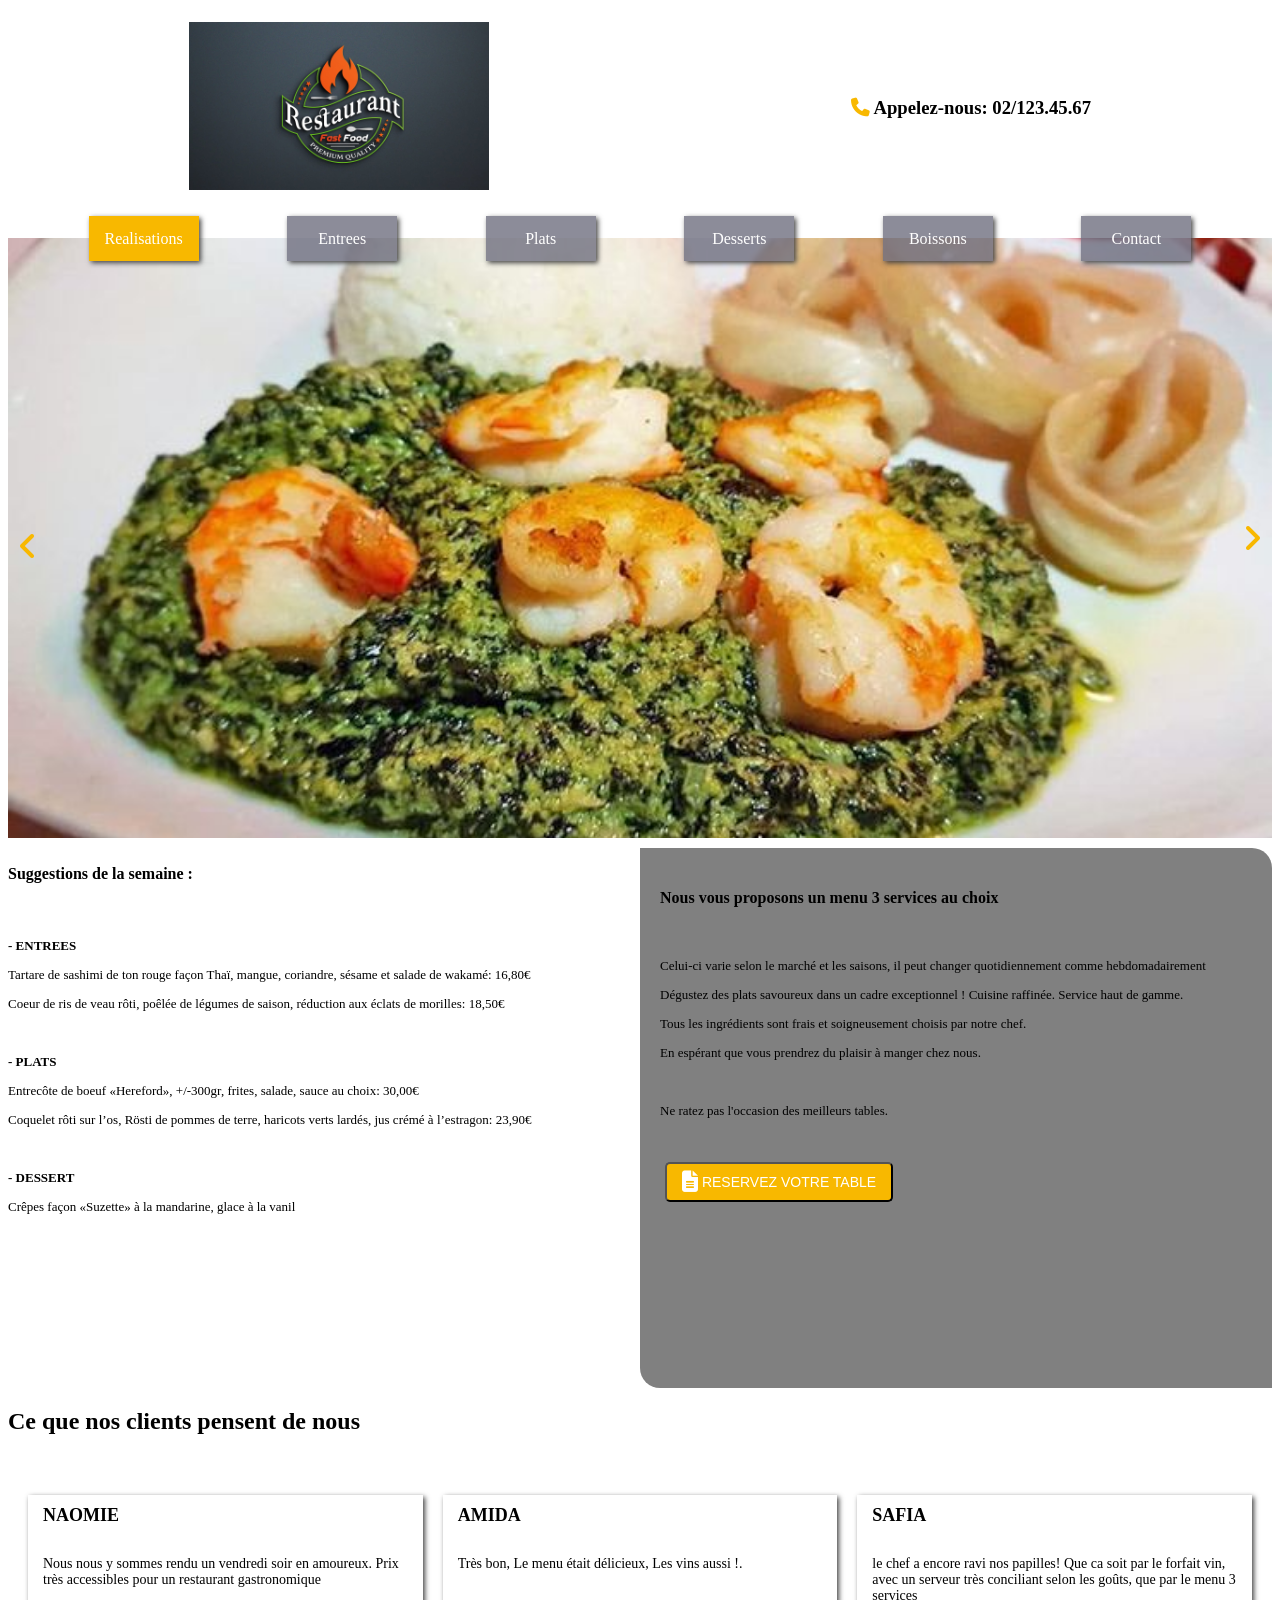
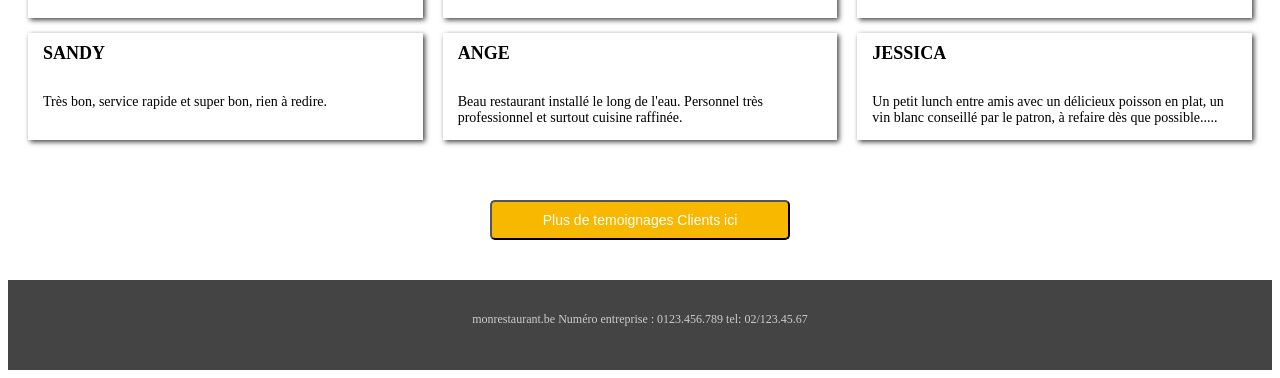
<file: index.html>
<!DOCTYPE html>
<html lang="fr">
<head>
    <meta charset="UTF-8">
    <meta name="viewport" content="width=device-width, initial-scale=1.0">
    <link rel="stylesheet" href="projet.css"/>
    <link rel="stylesheet" href="https://cdnjs.cloudflare.com/ajax/libs/font-awesome/6.7.2/css/all.min.css"/>
    <title>Mon resto</title>
</head>
<body>
    <div class="container">
      <header class="titre">
        <div>
            <img src="logoresto.jpg" alt="mon resto" />
        </div>
        <div>
            <h3><i class="fa fa-phone" aria-hidden="true"></i></i>&nbsp;Appelez-nous: 02/123.45.67 </h3>
        </div>
      </header>
      <section class="carrousel">
        <div class="images">
            <img class="slider-item" src="plat1.jpg" />
            <img class="slider-item" src="plat2.jpg" />
            <img class="slider-item" src="plat3.jpg" />
        </div>
        <div class="fleches">
            <span><i id="gauche" class="fa fa-angle-left fa-2xl" aria-hidden="true" ></i></span>
            <span><i id="droite" class="fa fa-angle-right fa-2xl" aria-hidden="true" ></i></span>   
        </div>
      </section>
      <nav>
        <div id="toggle-btn">
            <i class="fa fa-bars fa-xl" aria-hidden="true"></i>
        </div>
        <ul id="ulref">
            <li>Realisations</li>
            <li>Entrees</li>
            <li>Plats</li>
            <li>Desserts</li>
            <li>Boissons</li>
            <li>Contact</li>
        </ul>
      </nav>
      <section class="articles">
        <article class="un">
            <h5>Suggestions de la semaine :</h5><br/>
            <p><b>- ENTREES</b></p>
            <p>Tartare de sashimi de ton rouge façon Thaï, mangue, coriandre, sésame et salade de wakamé: 16,80€</p>
            <p>Coeur de ris de veau rôti, poêlée de légumes de saison, réduction aux éclats de morilles: 18,50€</p><br/>
            <p><b>- PLATS</b></p>
            <p>Entrecôte de boeuf «Hereford», +/-300gr, frites, salade, sauce au choix: 30,00€</p>
            <p>Coquelet rôti sur l’os, Rösti de pommes de terre, haricots verts lardés, jus crémé à l’estragon: 23,90€</p><br/>
            <p><b>- DESSERT</b></p>
            <P>Crêpes façon «Suzette» à la mandarine, glace à la vanil
        </article>
        <article class="deux">
            <h4>Nous vous proposons un menu 3 services au choix</h4><br/>
            <p>Celui-ci varie selon le marché et les saisons, il peut changer quotidiennement comme hebdomadairement</p>
            <p>Dégustez des plats savoureux dans un cadre exceptionnel ! Cuisine raffinée. Service haut de gamme. </p>
            <p>Tous les ingrédients sont frais et soigneusement choisis par notre chef.</p>
            <p>En espérant que vous prendrez du plaisir à manger chez nous.</p><br/>
            <p>Ne ratez pas l'occasion des meilleurs tables.</p>
            <button class="bouton"><i class="fa-solid fa-file-alt fa-xl"></i>&nbsp;RESERVEZ VOTRE TABLE</button>
        </article>
      </section>
      <section class="temoignages">
        <h2>Ce que nos clients pensent de nous</h2>
        <div class="temoignage_card">
            <div class="card">
                <h5 class="name">NAOMIE</h5>
                <p>Nous nous y sommes rendu un vendredi soir en amoureux. Prix très accessibles pour un restaurant gastronomique</p>
            </div>
            <div class="card">
                <h5 class="name">AMIDA</h5>
                <p>Très bon, Le menu était délicieux, Les vins aussi !.</p>
            </div>
            <div class="card">
                <h5 class="name">SAFIA</h5>
                <p>le chef a encore ravi nos papilles! Que ca soit par le forfait vin, avec un serveur très conciliant selon les goûts, que par le menu 3 services</p>
            </div>
            <div class="card">
                <h5 class="name">SANDY</h5>
                <p>Très bon, service rapide et super bon, rien à redire. </p>
            </div>
            <div class="card">
                <h5 class="name">ANGE</h5>
                <p>Beau restaurant installé le long de l'eau. Personnel très professionnel et surtout cuisine raffinée.</p>
            </div>
            <div class="card">
                <h5 class="name">JESSICA</h5>
                <p>Un petit lunch entre amis avec un délicieux poisson en plat, un vin blanc conseillé par le patron, à refaire dès que possible.....</p>
            </div>
        </div>
        <button>Plus de temoignages Clients ici</button>
      </section>
      <footer>
        <p>monrestaurant.be Numéro entreprise : 0123.456.789 tel: 02/123.45.67</p>
      </footer>
    </div>
    <script>
        //Menu hamburger
        const btn = document.querySelector('#toggle-btn');
        const ul = document.getElementById('ulref');

        btn.onclick = ()=> ul.style.opacity == 0 ? ul.style.opacity = 1 : ul.style.opacity = 0;
        
        // Carrousel
        const carrousel_content = document.querySelector('.images');
        const prev = document.getElementById('gauche');
        const next = document.getElementById('droite');
        let translate = 0;

        prev.onclick = ()=>{
           translate += 100;
           if(translate > 0)
              translate = 0;
              carrousel_content.style.transform = 'translatex('+ translate +'%)'
        }
        next.onclick = ()=>{
            translate -= 100;
           if(translate < -200)
              translate = -200;
              carrousel_content.style.transform = 'translatex('+ translate +'%)'
        }
    </script>
</body>
</html>
</file>
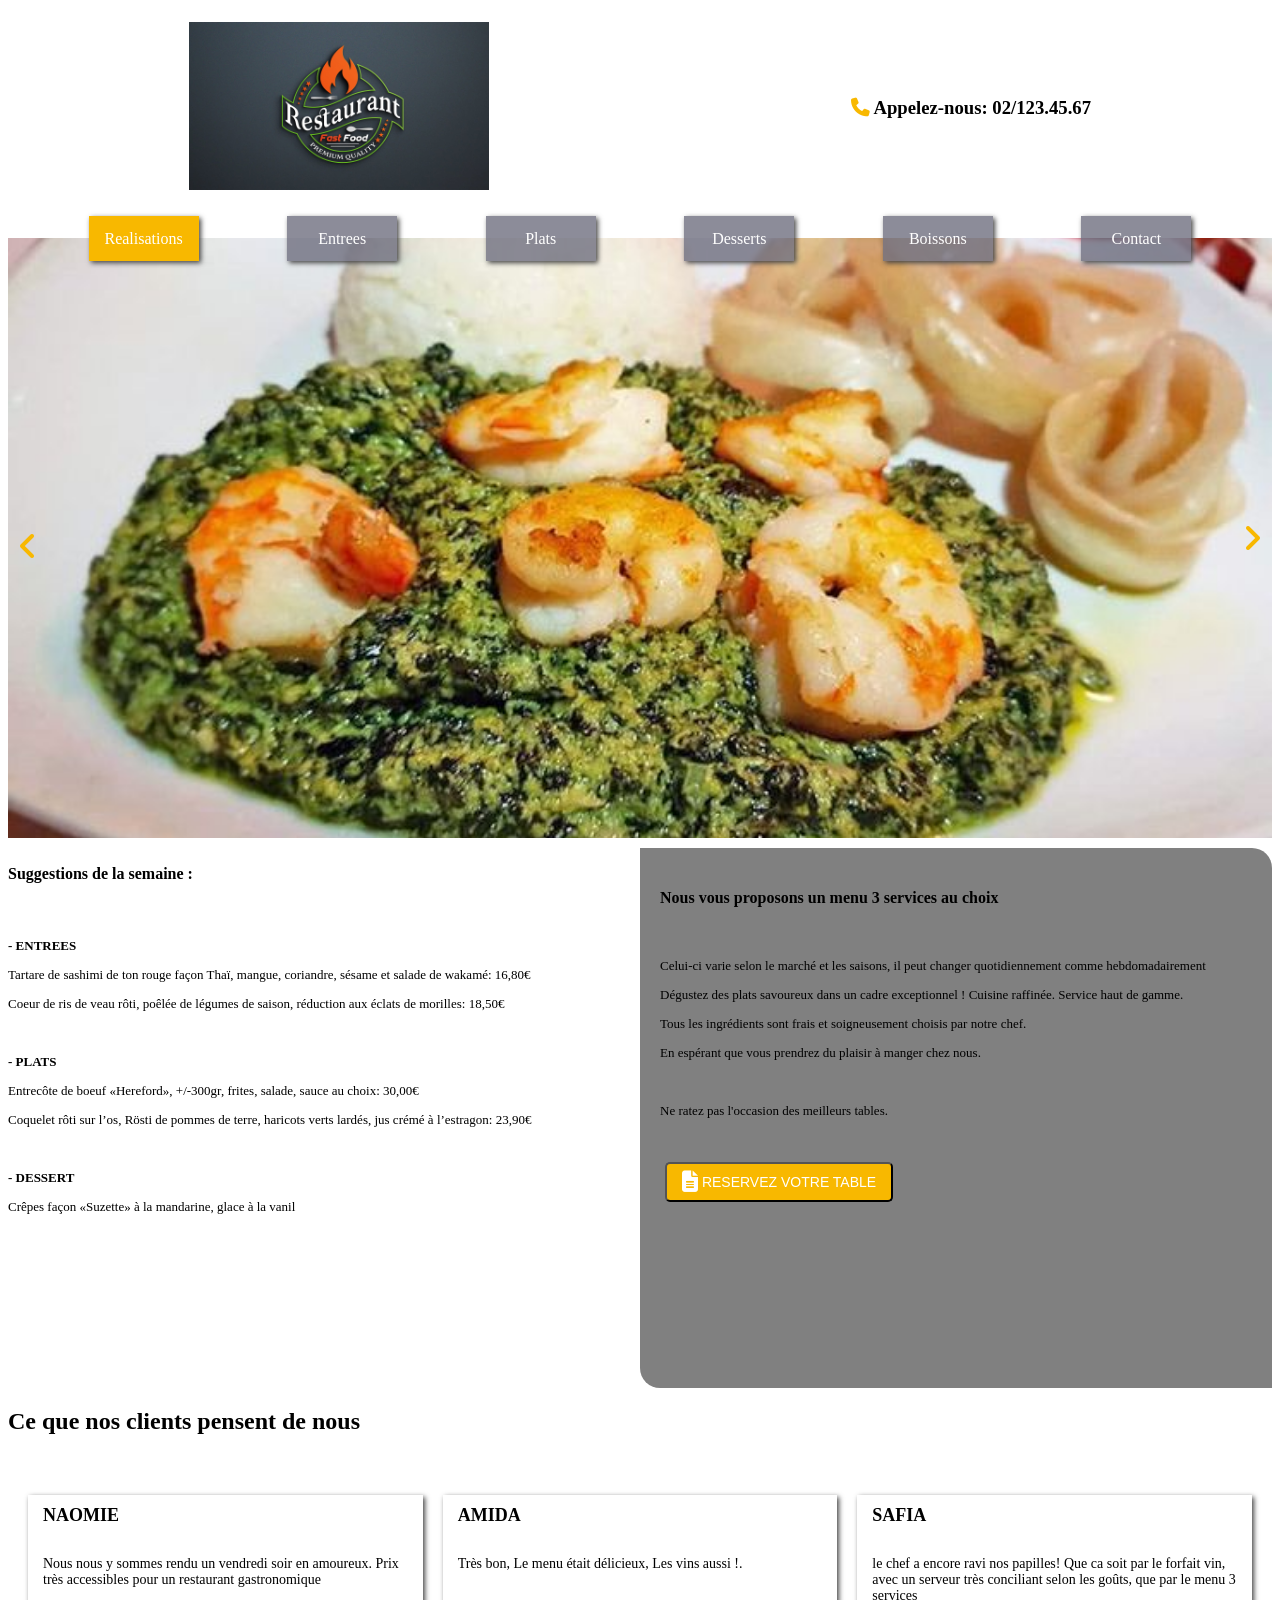
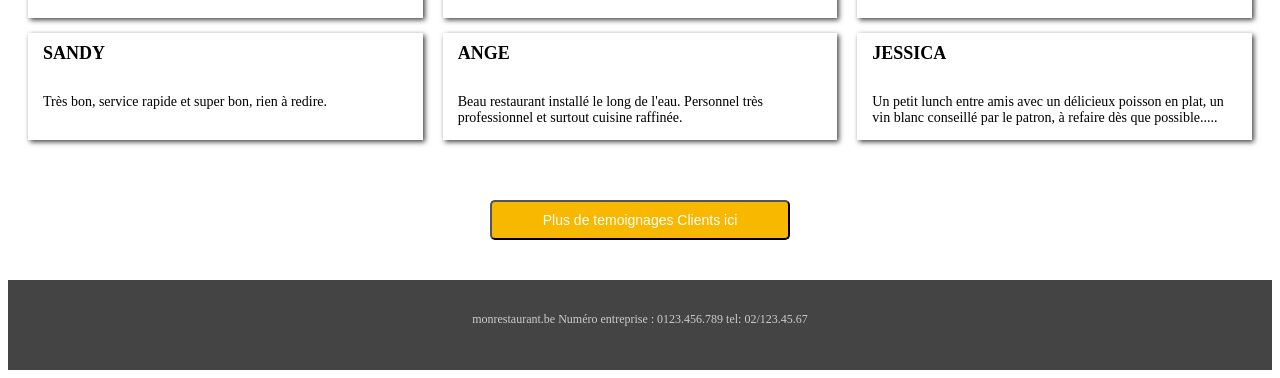
<file: projet.html>
<!DOCTYPE html>
<html lang="fr">
<head>
    <meta charset="UTF-8">
    <meta name="viewport" content="width=device-width, initial-scale=1.0">
    <link rel="stylesheet" href="projet.css"/>
    <link rel="stylesheet" href="https://cdnjs.cloudflare.com/ajax/libs/font-awesome/6.7.2/css/all.min.css"/>
    <title>Mon resto</title>
</head>
<body>
    <div class="container">
      <header class="titre">
        <div>
            <img src="logo resto.jpg" alt="mon resto" />
        </div>
        <div>
            <h3><i class="fa fa-phone" aria-hidden="true"></i></i>&nbsp;Appelez-nous: 02/123.45.67 </h3>
        </div>
      </header>
      <section class="carrousel">
        <div class="images">
            <img class="slider-item" src="plat1.jpg" />
            <img class="slider-item" src="plat2.jpg" />
            <img class="slider-item" src="plat3.jpg" />
        </div>
        <div class="fleches">
            <span><i id="gauche" class="fa fa-angle-left fa-2xl" aria-hidden="true" ></i></span>
            <span><i id="droite" class="fa fa-angle-right fa-2xl" aria-hidden="true" ></i></span>   
        </div>
      </section>
      <nav>
        <div id="toggle-btn">
            <i class="fa fa-bars fa-xl" aria-hidden="true"></i>
        </div>
        <ul id="ulref">
            <li>Realisations</li>
            <li>Entrees</li>
            <li>Plats</li>
            <li>Desserts</li>
            <li>Boissons</li>
            <li>Contact</li>
        </ul>
      </nav>
      <section class="articles">
        <article class="un">
            <h5>Suggestions de la semaine :</h5><br/>
            <p><b>- ENTREES</b></p>
            <p>Tartare de sashimi de ton rouge façon Thaï, mangue, coriandre, sésame et salade de wakamé: 16,80€</p>
            <p>Coeur de ris de veau rôti, poêlée de légumes de saison, réduction aux éclats de morilles: 18,50€</p><br/>
            <p><b>- PLATS</b></p>
            <p>Entrecôte de boeuf «Hereford», +/-300gr, frites, salade, sauce au choix: 30,00€</p>
            <p>Coquelet rôti sur l’os, Rösti de pommes de terre, haricots verts lardés, jus crémé à l’estragon: 23,90€</p><br/>
            <p><b>- DESSERT</b></p>
            <P>Crêpes façon «Suzette» à la mandarine, glace à la vanil
        </article>
        <article class="deux">
            <h4>Nous vous proposons un menu 3 services au choix</h4><br/>
            <p>Celui-ci varie selon le marché et les saisons, il peut changer quotidiennement comme hebdomadairement</p>
            <p>Dégustez des plats savoureux dans un cadre exceptionnel ! Cuisine raffinée. Service haut de gamme. </p>
            <p>Tous les ingrédients sont frais et soigneusement choisis par notre chef.</p>
            <p>En espérant que vous prendrez du plaisir à manger chez nous.</p><br/>
            <p>Ne ratez pas l'occasion des meilleurs tables.</p>
            <button class="bouton"><i class="fa-solid fa-file-alt fa-xl"></i>&nbsp;RESERVEZ VOTRE TABLE</button>
        </article>
      </section>
      <section class="temoignages">
        <h2>Ce que nos clients pensent de nous</h2>
        <div class="temoignage_card">
            <div class="card">
                <h5 class="name">NAOMIE</h5>
                <p>Nous nous y sommes rendu un vendredi soir en amoureux. Prix très accessibles pour un restaurant gastronomique</p>
            </div>
            <div class="card">
                <h5 class="name">AMIDA</h5>
                <p>Très bon, Le menu était délicieux, Les vins aussi !.</p>
            </div>
            <div class="card">
                <h5 class="name">SAFIA</h5>
                <p>le chef a encore ravi nos papilles! Que ca soit par le forfait vin, avec un serveur très conciliant selon les goûts, que par le menu 3 services</p>
            </div>
            <div class="card">
                <h5 class="name">SANDY</h5>
                <p>Très bon, service rapide et super bon, rien à redire. </p>
            </div>
            <div class="card">
                <h5 class="name">ANGE</h5>
                <p>Beau restaurant installé le long de l'eau. Personnel très professionnel et surtout cuisine raffinée.</p>
            </div>
            <div class="card">
                <h5 class="name">JESSICA</h5>
                <p>Un petit lunch entre amis avec un délicieux poisson en plat, un vin blanc conseillé par le patron, à refaire dès que possible.....</p>
            </div>
        </div>
        <button>Plus de temoignages Clients ici</button>
      </section>
      <footer>
        <p>monrestaurant.be Numéro entreprise : 0123.456.789 tel: 02/123.45.67</p>
      </footer>
    </div>
    <script>
        //Menu hamburger
        const btn = document.querySelector('#toggle-btn');
        const ul = document.getElementById('ulref');

        btn.onclick = ()=> ul.style.opacity == 0 ? ul.style.opacity = 1 : ul.style.opacity = 0;
        
        // Carrousel
        const carrousel_content = document.querySelector('.images');
        const prev = document.getElementById('gauche');
        const next = document.getElementById('droite');
        let translate = 0;

        prev.onclick = ()=>{
           translate += 100;
           if(translate > 0)
              translate = 0;
              carrousel_content.style.transform = 'translatex('+ translate +'%)'
        }
        next.onclick = ()=>{
            translate -= 100;
           if(translate < -200)
              translate = -200;
              carrousel_content.style.transform = 'translatex('+ translate +'%)'
        }
    </script>
</body>
</html>
</file>
<file: projet.css>
/* GLOBAL */
:root{
    --primarycolor: #f8b800;
}

/* HEADER */
.titre{
    display: flex;
    justify-content: space-around;
    align-items: center;
    height: 200px;
    margin-bottom: 30px;
}
.titre img{
    width: 300px;
}
.titre h3 i{
    color: var(--primarycolor);
}
.carrousel{
    position: relative;
    overflow: hidden;
}
/* SECTION CARROUSEL */
.carrousel .images{
    display: flex;
    flex-wrap: nowrap;
    flex-direction: row;
    max-height: 600px;
    transition: transform 0.7s ease-in-out;
}
.slider-item{
    width: 100%;
    object-fit: cover;
    flex-shrink: 0;
}
.fleches{
    position: absolute;
    width: 100%;
    padding-left: 10px;
    top: 300px;
    color: var(--primarycolor);
    cursor: pointer;
}
#droite{
    float: right;
    padding-right: 20px;
}

/* NAVIGATION */
#toggle-btn{
    display: none;
    position: absolute;
    top: 180px;
    right: 20px;
    cursor: pointer;
}
nav ul{
    display: flex;
    position: absolute;
    flex-direction: row;
    justify-content: space-evenly;
    left: -40px;
    top: 200px;
    width: 100%;
    list-style-type: none;
    opacity: 1;
    transition: opacity 0.5s;
}
nav ul li{
    margin 0 20px;
    background-color: rgba(112,112,128,0.8);
    font-size: 16px;
    min-width: 110px;
    height: 45px;
    line-height: 45px;
    color: white;
    text-align: center;
    box-shadow: 2px 2px 5px #444;
    cursor: pointer;
}
nav ul li:hover{
    background-color: rgb(92,92,92);
}
nav ul li:first-child{
    background-color: var(--primarycolor);
}
/* ARTICLES */
.articles{
    display: grid;
    grid-template-columns: 1fr 1fr;
    grid-template-rows: auto;
    font-size: small;
}
.articles h4, h5{
    font-size: 16px;
}
,un p{
    padding-right: 10px;
}
.deux{
    margin-top: 10px;
    padding: 20px;
    background-color: rgb(128,128,128);
    border-radius: 0 20px 0 20px;
    height: 500px;
}
.bouton{
    background-color: var(--primarycolor);
    color: white;
    font-size: 14px;
    padding: 10px 15px;
    border-radius: 5px;
    margin: 30px 5px;
    cursor: pointer;
}
/* AVIS */
.temoignages h2{
    font-size: 24px;
    font-weight: bold;
    margin: 20px 0 40px 0;
}
.temoignage_card{
    display: grid;
    grid-template-columns: repeat(6, 1fr);
    grid-auto-rows: auto;
    gap: 15px 20px;
    padding: 20px;
}
.card{
    grid-column: span 2;
    box-shadow: 2px 2px 5px #444;
    padding: 0 15px;
}
.name{
    font-size: 18px;
    font-weight: bold;
    margin-top: 10px;
}
.card p{
    font-size: 14px;
}
.temoignages button{
    background-color: var(--primarycolor);
    color: white;
    font-size: 14px;
    width: 300px;
    height: 40px;
    margin: 40px auto;
    display: block;
    border-radius: 5px;
    cursor: pointer;
}
/* FOOTER */
footer{
    height: 50px;
    background-color: #444;
    color: #ccc;
    font-size: 12px;
    text-align: center;
    padding: 20px 100px;
}
/* RESPONSIVE */
@media screen and (max-width: 900px){
    #toogle-btn{ display: block;}
    nav ul{
        opacity: 0;
        flex-direction: column;
        width: 250px;
        padding: 0;
        top: 225px;
        left: calc(50% - 125px);
    }
    .un, .deux{grid-column: span 2;}
}

@media screen and (min-width: 901px){
    nav ul{ opacity: 1 !important;}
}

@media screen and (max-width: 580px){
     .titre { justify-content: space-between;}
     .titre h3{ font-size: 14px;}
     .titre img{ width: 220px;}
     .card{ grid-column: span 3;}
}
</file>
